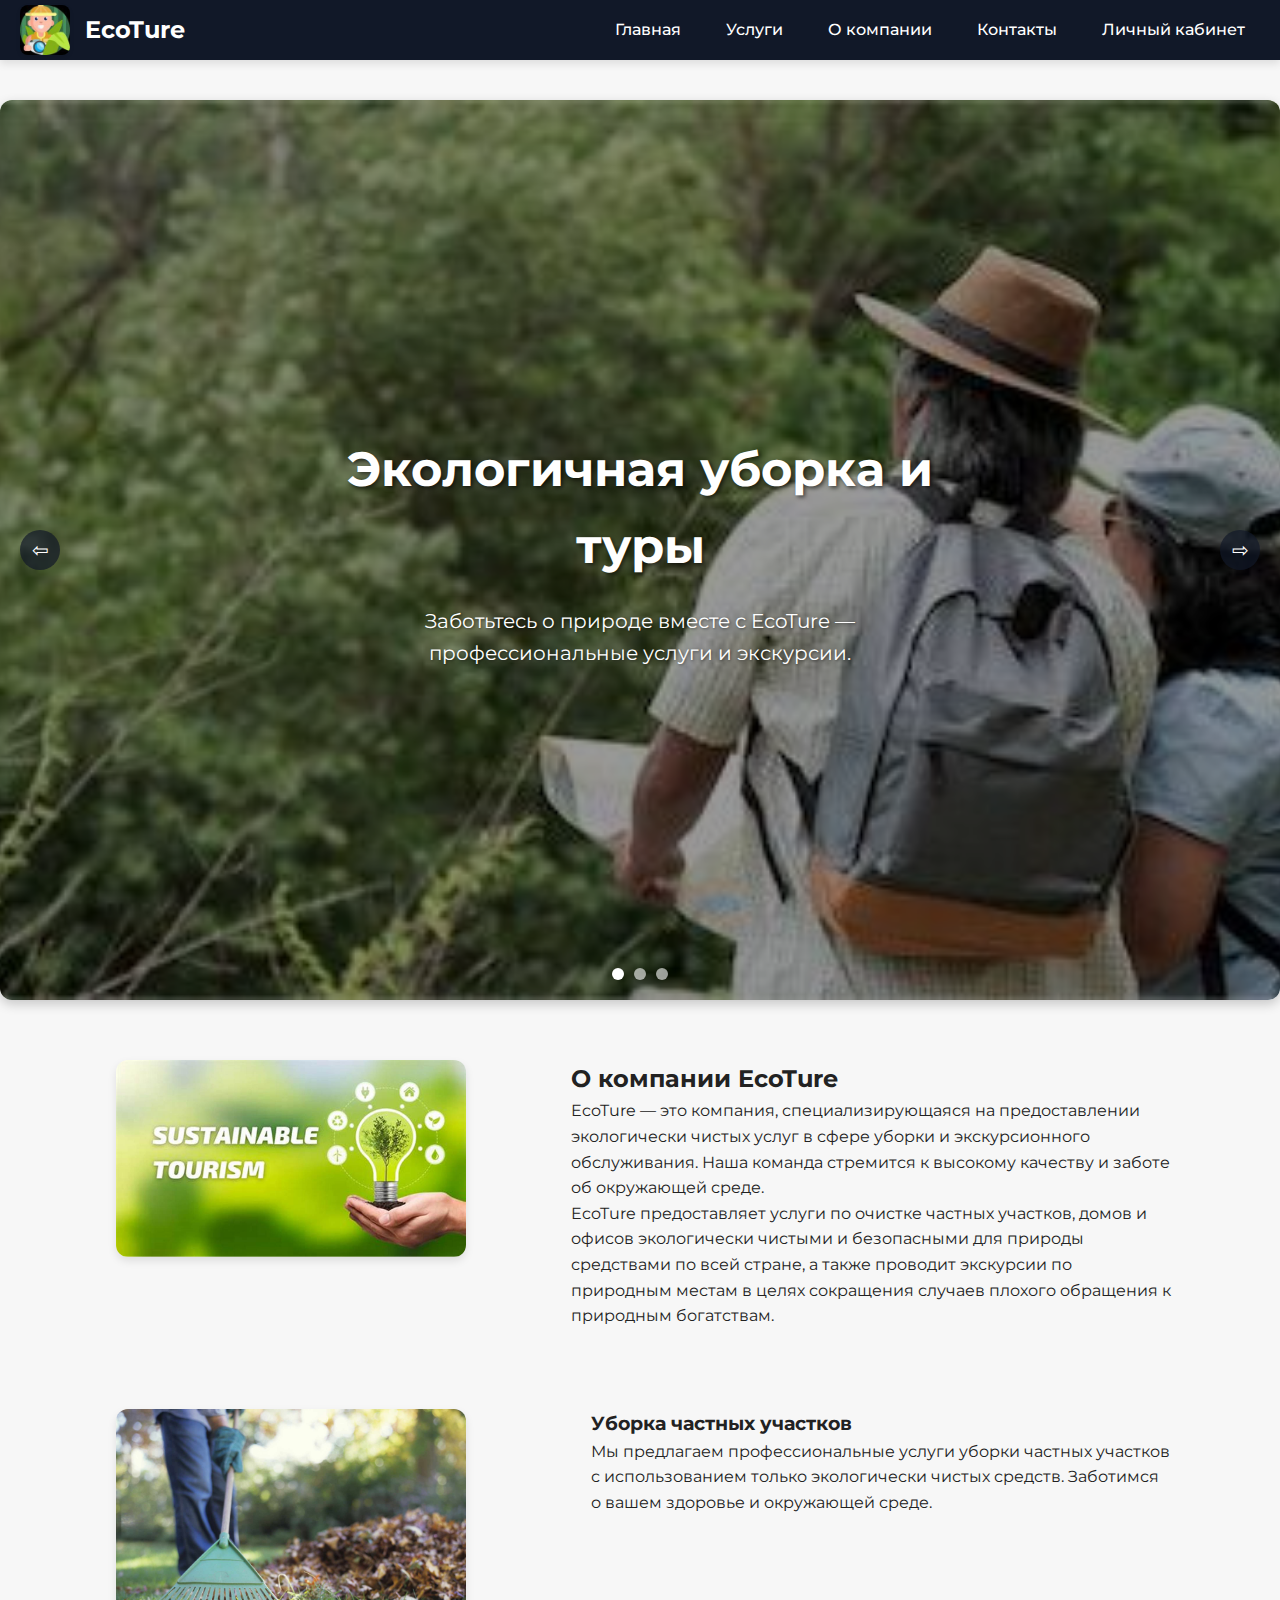
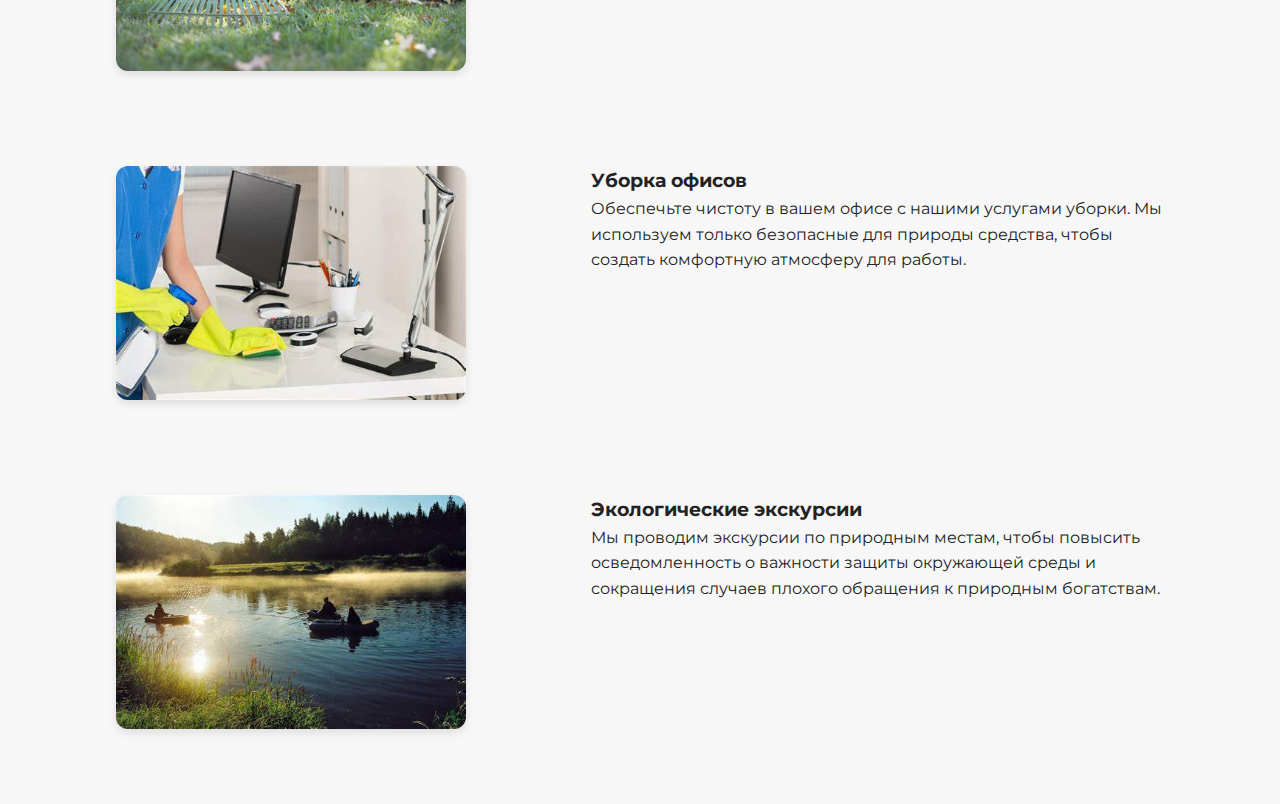
<file: index.htm>
<!DOCTYPE html>
<html lang="ru">
<head>
<meta charset="UTF-8" />
<title>EcoTure</title>
<link href="https://fonts.googleapis.com/css2?family=Montserrat:wght@400;700&display=swap" rel="stylesheet" />
<style>
* {
  box-sizing: border-box;
  margin: 0;
  padding: 0;
}

body {
  font-family: 'Montserrat', sans-serif;
  background-color: #f7f7f7;
  line-height: 1.6;
  color: #222;
}

/* Навигация */
#main-nav {
  background-color: #111828;
  height: 60px;
  display: flex;
  align-items: center;
  padding: 0 20px;
  box-shadow: 0 4px 8px rgba(0,0,0,0.1);
  position: relative;
  z-index: 10;
}

.logo-holder {
  display: flex;
  align-items: center;
}

.logo-img {
  height: 50px;
  width: auto;
  margin-right: 15px;
  border-radius: 8px;
  object-fit: contain;
  box-shadow: 0 2px 4px rgba(0,0,0,0.1);
}

.logo-text {
  color: #fff;
  font-size: 24px;
  font-weight: 700;
}

/* Меню */
#main-menu {
  list-style: none;
  display: flex;
  margin-left: auto;
}

.main-menu-item {
  margin-left: 15px;
}

.main-menu-item a {
  color: #fff;
  text-decoration: none;
  padding: 10px 15px;
  border-radius: 6px;
  font-weight: 500;
  transition: background-color 0.3s, transform 0.2s;
}

.main-menu-item a:hover {
  background-color: #eb7f00;
  transform: translateY(-2px);
}

/* Слайдер с фото с затемнением и текстом */
.slider-container {
  position: relative;
  max-width: 100%;
  overflow: hidden;
  border-radius: 12px;
  margin: 40px 0;
  box-shadow: 0 4px 12px rgba(0,0,0,0.2);
}
/* Анимация появления элементов */
    @keyframes fadeInUp {
      from {
        opacity: 0;
        transform: translateY(20px);
      }
      to {
        opacity: 1;
        transform: translateY(0);
      }
    }

    /* Стиль для элементов, которые будут анимированы */
    .animate {
      opacity: 0; /* изначально скрыты */
    }

    /* Для элементов с классом .visible */
    .visible {
      opacity: 1;
      transform: translateY(0);
      animation: fadeInUp 1s ease-out forwards;
    }
.slider {
  position: relative;
  display: flex;
  transition: transform 0.7s ease-in-out;
}

.slide {
  min-width: 100%;
  position: relative;
  display: flex;
  align-items: center;
  justify-content: center;
}

.slide img {
  width: 100%;
  height: 100vh; /* Высота вьюпорта для эффектного слайдера */
  object-fit: cover;
  display: block;
}

/* Наложение для затемнения */
.slide::before {
  content: "";
  position: absolute;
  top: 0; left: 0; right: 0; bottom: 0;
  background: rgba(0, 0, 0, 0.4);
  border-radius: 12px;
  z-index: 1;
}

/* Текст поверх затемнения */
.slide-content {
  position: absolute;
  top: 50%;
  left: 50%;
  transform: translate(-50%, -50%);
  color: #fff;
  text-align: center;
  padding: 0 20px;
  z-index: 2;
  max-width: 80%;
}

.slide-content h1 {
  font-family: 'Montserrat', sans-serif;
  font-size: 48px;
  font-weight: 700;
  margin-bottom: 20px;
  text-shadow: 2px 2px 4px rgba(0,0,0,0.6);
}

.slide-content p {
  font-size: 20px;
  max-width: 700px;
  margin: 0 auto;
  text-shadow: 1px 1px 3px rgba(0,0,0,0.5);
}

/* Блок "О компании" и "Услуги" в виде горизонтальной строки с изображениями и текстом справа */
.company-services-row {
  display: flex;
  flex-wrap: nowrap;
  justify-content: space-around;
  align-items: flex-start;
  margin: 40px auto;
  max-width: 1200px;
  padding: 20px;
}

.company-block, .services-block {
  display: flex;
  flex-direction: column;
  width: calc(33% - 20px);
  align-items: center;
  text-align: center;
}

/* Обертка для изображения и текста для каждого блока */
.company-block img, .services-block img {
  width: 100%;
  max-width: 350px;
  height: auto;
  border-radius: 12px;
  object-fit: cover;
  box-shadow: 0 4px 8px rgba(0,0,0,0.1);
  margin-bottom: 15px;
}

/* Текст справа от изображений */
.company-block h2, .services-block h3 {
  font-size: 22px;
  margin-bottom: 10px;
  color: #111828;
  font-weight: 700;
}

.company-block p, .services-block p {
  font-size: 16px;
  color: #444;
  line-height: 1.4;
  margin-bottom: 10px;
}

/* Стили для раздела "Наши Услуги" */
#our-services {
  display: flex;
  flex-direction: row;
  flex-wrap: nowrap;
  justify-content: space-around;
  align-items: flex-start;
  margin: 40px auto;
  max-width: 1200px;
  padding: 20px;
}

.service-item {
  display: flex;
  flex-direction: column;
  width: calc(33% - 20px);
  align-items: center;
  text-align: center;
  background-color: #e8f5e9;
  border-radius: 15px;
  padding: 20px;
  box-shadow: 0 4px 8px rgba(0,0,0,0.1);
  transition: transform 0.3s, box-shadow 0.3s;
}

.service-item:hover {
  transform: translateY(-5px);
  box-shadow: 0 12px 24px rgba(0,0,0,0.15);
}

.service-item h3 {
  font-size: 20px;
  margin-bottom: 10px;
  color: #4CAF50;
  font-weight: 700;
}

.service-item p {
  font-size: 14px;
  color: #555;
}

/* Анимация появления блоков */
.visible {
  opacity: 1;
  transform: translateY(0);
}

/* Индикаторы (круги) */
.indicators {
  position: absolute;
  bottom: 20px;
  width: 100%;
  display: flex;
  justify-content: center;
  gap: 10px;
  z-index: 3;
}

.indicator {
  width: 12px;
  height: 12px;
  border-radius: 50%;
  background-color: rgba(255,255,255,0.6);
  cursor: pointer;
  transition: background-color 0.3s;
}

.indicator.active {
  background-color: #fff;
}

/* Кнопки навигации */
.nav-buttons {
  position: absolute;
  top: 50%;
  width: 100%;
  display: flex;
  justify-content: space-between;
  transform: translateY(-50%);
  padding: 0 20px;
  z-index: 3;
}

.nav-button {
  background-color: rgba(17, 24, 40, 0.7);
  border: none;
  border-radius: 50%;
  width: 40px;
  height: 40px;
  cursor: pointer;
  display: flex;
  align-items: center;
  justify-content: center;
  font-size: 20px;
  color: #fff;
  transition: background-color 0.3s;
}

.nav-button:hover {
  background-color: rgba(17, 24, 40, 0.9);
}

/* Медиазапросы для адаптивности */
@media(max-width: 992px){
  .company-services-row, #our-services {
    flex-direction: column;
    align-items: center;
  }
  .company-block, .services-block, .service-item {
    width: 80%;
  }
}
</style>
</head>
<body>
<header>
<nav id="main-nav">
  <div class="logo-holder">
    <img src="logo.jpg" alt="EcoTure" class="logo-img" />
    <span class="logo-text">EcoTure</span>
  </div>
  <ul id="main-menu">
    <li class="main-menu-item"><a href="index.htm">Главная</a></li>
    <li class="main-menu-item"><a href="#">Услуги</a></li>
    <li class="main-menu-item"><a href="#">О компании</a></li>
    <li class="main-menu-item"><a href="#">Контакты</a></li>
    <li class="main-menu-item"><a href="#">Личный кабинет</a></li>
  </ul>
</nav>
</header>

<div class="slider-container">
  <div class="slider" id="slider">
    <div class="slide">
      <img src="1slide.jpg" alt="Слайд 1" />
      <div class="slide-content">
        <h1>Экологичная уборка и туры</h1>
        <p>Заботьтесь о природе вместе с EcoTure — профессиональные услуги и экскурсии.</p>
      </div>
    </div>
    <div class="slide">
      <img src="2slide.jpg" alt="Слайд 2" />
      <div class="slide-content">
        <h1>Чистая планета — наше будущее</h1>
        <p>Пользуйтесь экологически чистыми средствами и открывайте природные красоты.</p>
      </div>
    </div>
    <div class="slide">
      <img src="3slide.png" alt="Слайд 3" />
      <div class="slide-content">
        <h1>Экологические услуги и туры</h1>
        <p>Сохраняем природу вместе — ваши экологичные решения с EcoTure.</p>
      </div>
    </div>
  </div>
  <!-- Навигационные стрелки -->
  <div class="nav-buttons">
    <button class="nav-button" id="prevBtn" aria-label="Назад">&#8678;</button>
    <button class="nav-button" id="nextBtn" aria-label="Вперед">&#8680;</button>
  </div>
  <!-- Индикаторы -->
  <div class="indicators" id="indicators"></div>
</div>

<!-- Блок "О компании" -->
<div class="company-services-row" id="about">
  <div class="company-block">
    <img src="companyglav.jpg" alt="О компании" />
  </div>
  <div class="about-text" style="max-width: 600px; display:flex; align-items:flex-start; justify-content:flex-start;">
    <div>
      <h2>О компании EcoTure</h2>
      <p>EcoTure — это компания, специализирующаяся на предоставлении экологически чистых услуг в сфере уборки и экскурсионного обслуживания. Наша команда стремится к высокому качеству и заботе об окружающей среде.</p>
      <p>EcoTure предоставляет услуги по очистке частных участков, домов и офисов экологически чистыми и безопасными для природы средствами по всей стране, а также проводит экскурсии по природным местам в целях сокращения случаев плохого обращения к природным богатствам.</p>
    </div>
  </div>
</div>

<!-- Блок "Наши Услуги" -->
<div class="company-services-row" id="services">
  <div class="services-block">
    <img src="uchastok.jpg" alt="Уборка частных участков" />
  </div>
  <div class="services-text" style="max-width: 600px; display:flex; flex-direction:column; align-items:flex-start; justify-content:flex-start; padding-left:20px;">
    <h3>Уборка частных участков</h3>
    <p>Мы предлагаем профессиональные услуги уборки частных участков с использованием только экологически чистых средств. Заботимся о вашем здоровье и окружающей среде.</p>
  </div>
</div>

<div class="company-services-row" id="office-cleaning" style="margin-top:20px;">
  <div class="services-block">
    <img src="ofic.jpg" alt="Уборка офисов" />
  </div>
  <div class="services-text" style="max-width: 600px; display:flex; flex-direction:column; align-items:flex-start; justify-content:flex-start; padding-left:20px;">
    <h3>Уборка офисов</h3>
    <p>Обеспечьте чистоту в вашем офисе с нашими услугами уборки. Мы используем только безопасные для природы средства, чтобы создать комфортную атмосферу для работы.</p>
  </div>
</div>

<div class="company-services-row" id="eco-tours" style="margin-top:20px;">
  <div class="services-block">
    <img src="tur.jpg" alt="Экологические экскурсии" />
  </div>
  <div class="services-text" style="max-width: 600px; display:flex; flex-direction:column; align-items:flex-start; justify-content:flex-start; padding-left:20px;">
    <h3>Экологические экскурсии</h3>
    <p>Мы проводим экскурсии по природным местам, чтобы повысить осведомленность о важности защиты окружающей среды и сокращения случаев плохого обращения к природным богатствам.</p>
  </div>
</div>

<!-- Скрипт для слайдера и индикаторов -->
<script>
const slider = document.getElementById('slider');
const slides = document.querySelectorAll('.slide');
const totalSlides = slides.length;
let currentSlide = 0;

// Создаем индикаторы
const indicatorsContainer = document.getElementById('indicators');
const indicators = [];

for (let i = 0; i < totalSlides; i++) {
  const ind = document.createElement('div');
  ind.classList.add('indicator');
  if (i === 0) ind.classList.add('active');
  ind.dataset.index = i;
  indicatorsContainer.appendChild(ind);
  indicators.push(ind);
}

function updateSlide() {
  const offset = -currentSlide * 100;
  slider.style.transform = `translateX(${offset}%)`;
  updateIndicators();
}

function updateIndicators() {
  indicators.forEach((ind, index) => {
    if (index === currentSlide) {
      ind.classList.add('active');
    } else {
      ind.classList.remove('active');
    }
  });
}

// Обработчики стрелок
document.getElementById('nextBtn').addEventListener('click', () => {
  currentSlide = (currentSlide + 1) % totalSlides;
  updateSlide();
});

document.getElementById('prevBtn').addEventListener('click', () => {
  currentSlide = (currentSlide - 1 + totalSlides) % totalSlides;
  updateSlide();
});

// Обработчики индикаторов
indicators.forEach((ind, index) => {
  ind.addEventListener('click', () => {
    currentSlide = index;
    updateSlide();
  });
});

// Автоматическая прокрутка
setInterval(() => {
  currentSlide = (currentSlide + 1) % totalSlides;
  updateSlide();
}, 5000); // 5 секунд

// Анимация появления блоков
document.addEventListener('DOMContentLoaded', () => {
  const aboutSection = document.getElementById('about');
  const servicesSections = [
    document.getElementById('services'),
    document.getElementById('office-cleaning'),
    document.getElementById('eco-tours')
  ];

  const options = {
    root: null,
    rootMargin: '0px',
    threshold: 0.1
  };

  const observer = new IntersectionObserver((entries, obs) => {
    entries.forEach(entry => {
      if (entry.isIntersecting) {
        entry.target.classList.add('visible');
        obs.unobserve(entry.target);
      }
    });
  }, options);

  observer.observe(aboutSection);
  servicesSections.forEach(section => observer.observe(section));
});
</script>
</body>
</html>
</file>
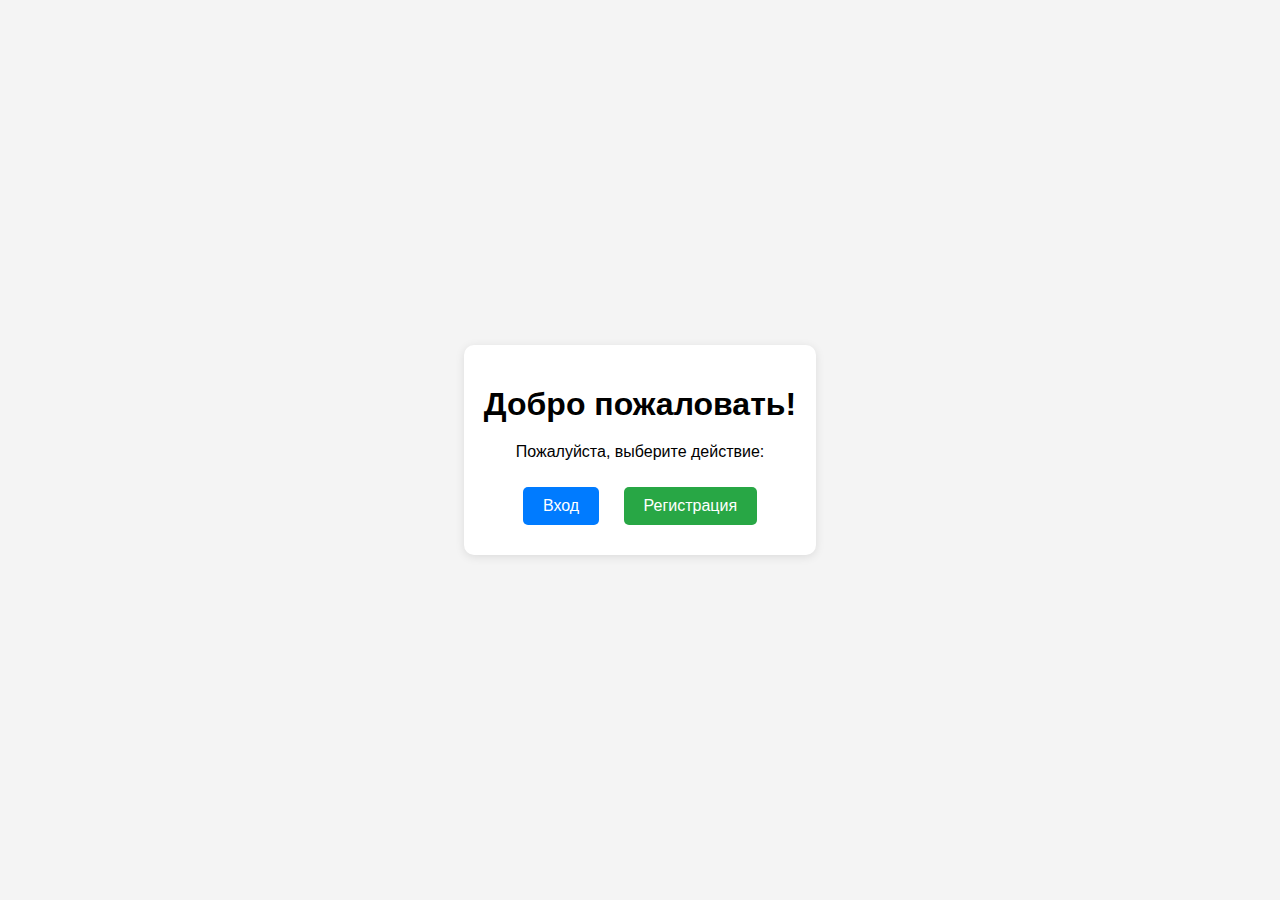
<file: cabinet.html>
<!DOCTYPE html>
<html lang="ru">
<head>
    <meta charset="UTF-8">
    <meta name="viewport" content="width=device-width, initial-scale=1.0">
    <title>Вход или Регистрация</title>
    <style>
        body {
            font-family: Arial, sans-serif;
            display: flex;
            justify-content: center;
            align-items: center;
            height: 100vh;
            background-color: #f4f4f4;
            margin: 0;
        }
        .container {
            text-align: center;
            background: white;
            padding: 20px;
            border-radius: 10px;
            box-shadow: 0 2px 10px rgba(0, 0, 0, 0.1);
        }
        h1 {
            margin-bottom: 20px;
        }
        button {
            padding: 10px 20px;
            font-size: 16px;
            margin: 10px;
            border: none;
            border-radius: 5px;
            cursor: pointer;
        }
        .login-button {
            background-color: #007bff;
            color: white;
        }
        .register-button {
            background-color: #28a745;
            color: white;
        }
    </style>
</head>
<body>
    <div class="container">
        <h1>Добро пожаловать!</h1>
        <p>Пожалуйста, выберите действие:</p>
        <button class="login-button" onclick="window.location.href='login.php'">Вход</button>
        <button class="register-button" onclick="window.location.href='register.php'">Регистрация</button>
    </div>
</body>
</html>
</file>
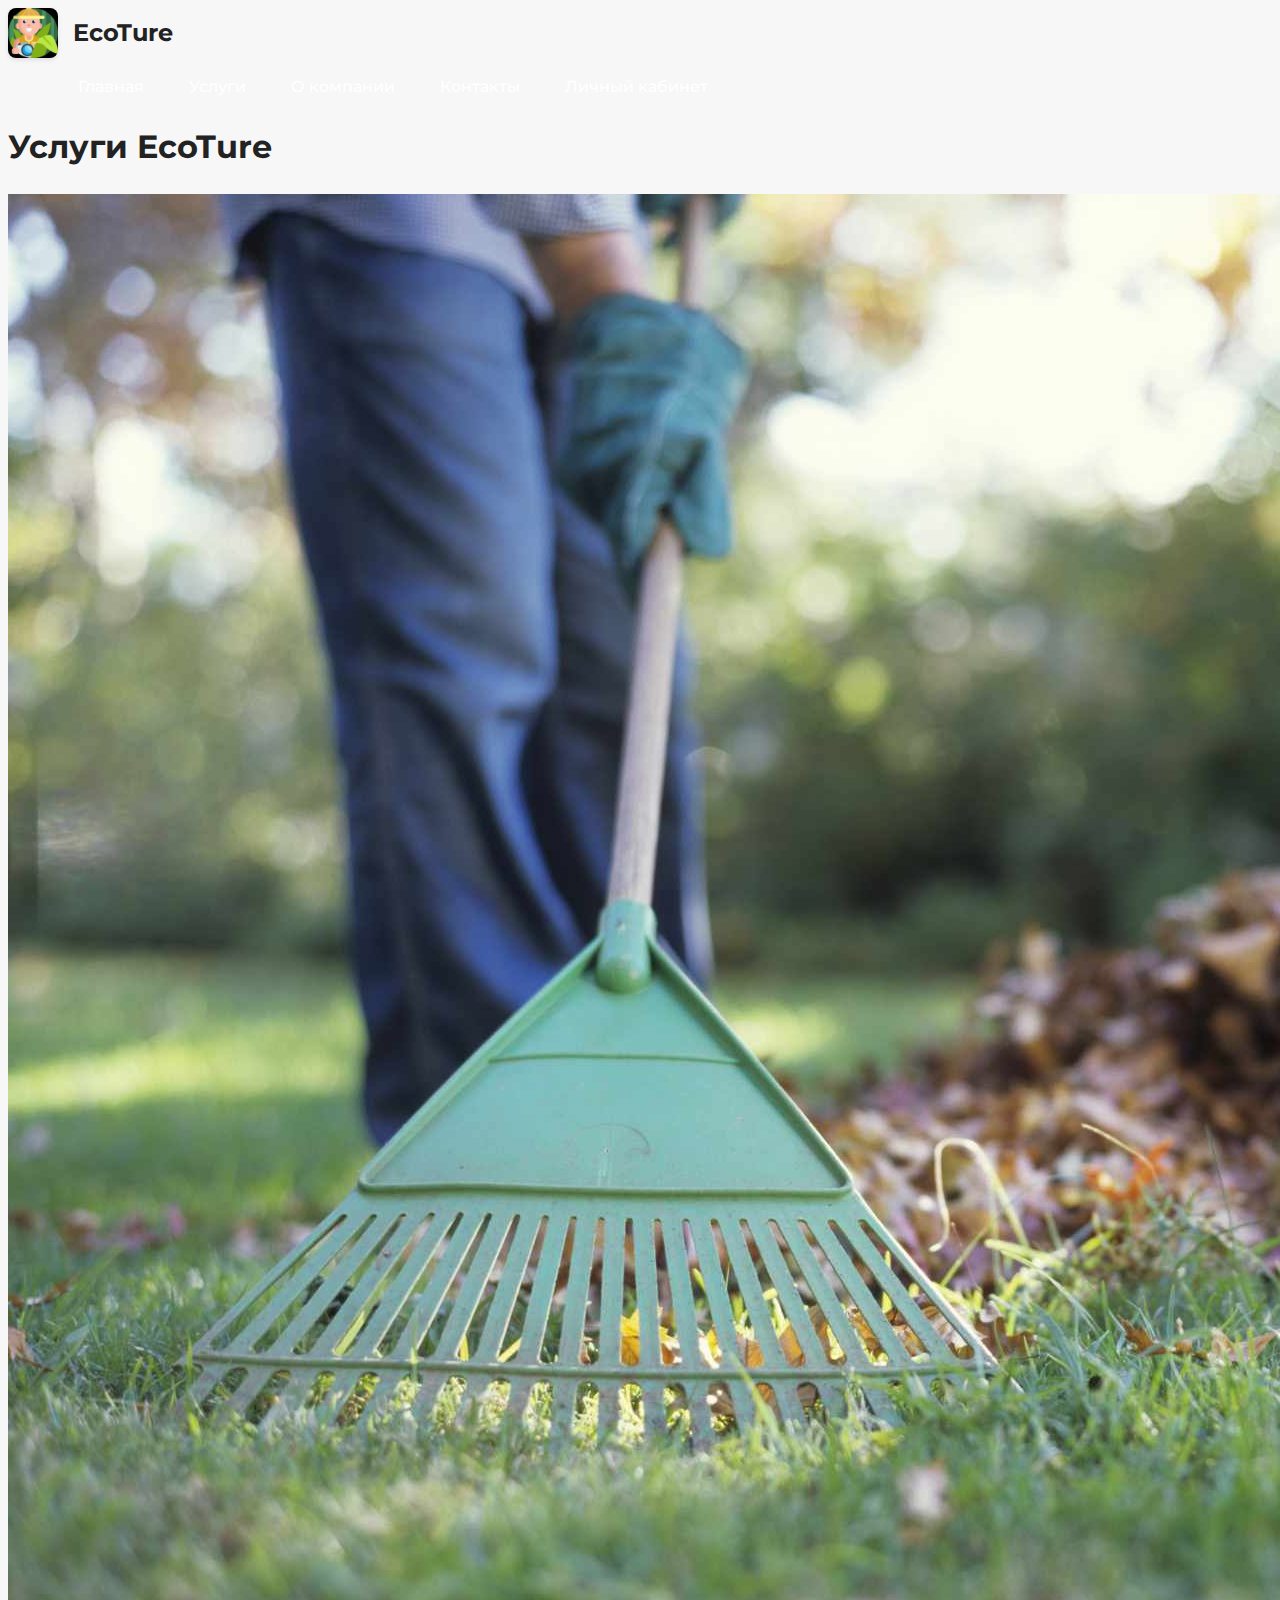
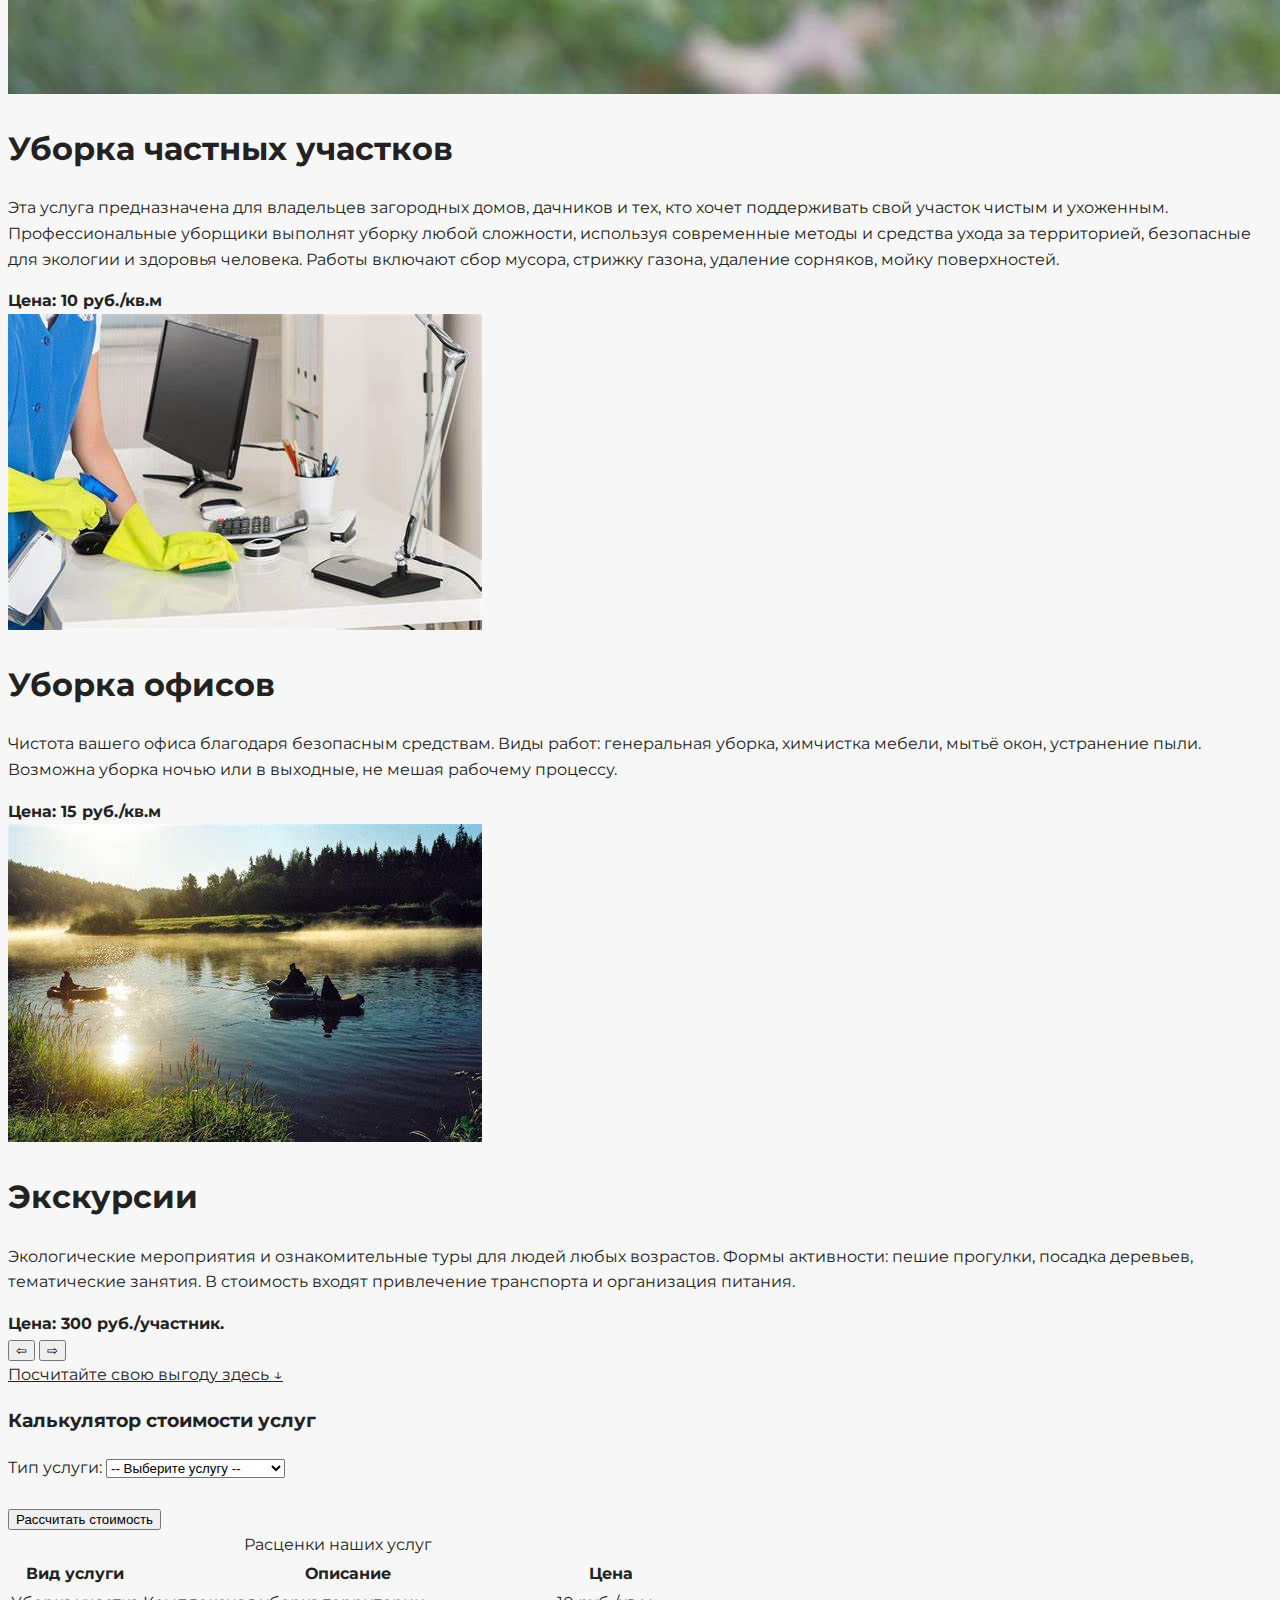
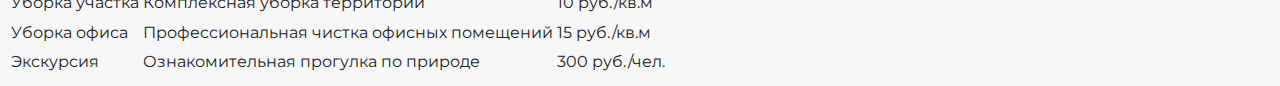
<file: uslugi.html>
<!DOCTYPE html>
<html lang="ru">
<head>
<meta charset="UTF-8" />
<title>EcoTure</title>
<link href="https://fonts.googleapis.com/css2?family=Montserrat:wght@400;700&display=swap" rel="stylesheet" />
<style>
body { font-family: 'Montserrat', sans-serif; background-color: #f7f7f7; color: #222; line-height: 1.6; } /* Шрифты и цвета */ :root { --primary-color: #3498db; --secondary-color: #fcfcfc; } /* Верхняя панель */ #main-menu {
  list-style: none;
  display: flex;
  margin-left: auto;
}

.main-menu-item {
  margin-left: 15px;
}

.main-menu-item a {
  color: #fff;
  text-decoration: none;
  padding: 10px 15px;
  border-radius: 6px;
  font-weight: 500;
  transition: background-color 0.3s, transform 0.2s;
}

.main-menu-item a:hover {
  background-color: #eb7f00;
  transform: translateY(-2px);
} .logo-holder { display: flex; align-items: center; } .logo-img { height: 50px; width: auto; margin-right: 15px; border-radius: 8px; object-fit: contain; box-shadow: 0 2px 4px rgba(0,0,0,0.1); } .logo-text { font-size: 24px; font-weight: 700; }; .main-menu-item a:hover { background-color: rgba(255,255,255,0.1); transform: translateY(-2px); } /* Секция контактов */ #contacts { padding: 5rem 0; background-color: var(--secondary-color); } .section-header { text-align: center; margin-bottom: 3rem; } .section-header h2 { font-size: 2.5rem; margin-bottom: 1rem; } .section-header p { color: #777; } /* Карточки контактов */ .contact-card { border-radius: 10px; background-color: #fff; box-shadow: 0 10px 20px rgba(0,0,0,0.1); padding: 2rem; text-align: center; } .contact-icon { font-size: 3rem; color: var(--primary-color); margin-bottom: 1rem; } .contact-info h5 { font-size: 1.5rem; margin-bottom: 0.5rem; } .contact-info p { color: #777; } /* Форма обратной связи */ #contactForm { background-color: #fff; border-radius: 10px; box-shadow: 0 10px 20px rgba(0,0,0,0.1); padding: 2rem; } .form-group { margin-bottom: 1.5rem; } .form-group label { font-weight: 600; } .form-group input, .form-group textarea { width: 100%; padding: 1rem; border: 1px solid #ccc; border-radius: 5px; outline: none; } .form-group button { background-color: var(--primary-color); color: #fff; padding: 1rem 2rem; border: none; border-radius: 5px; cursor: pointer; transition: background-color 0.3s; } .form-group button:hover { background-color: #2980b9; } /* Отзывчивый дизайн */ @media only screen and (max-width: 768px) { .row > div { margin-bottom: 2rem !important; } }
</style>
</head>
<body>
<header>
<nav id="main-nav">
  <div class="logo-holder">
    <img src="logo.jpg" alt="EcoTure" class="logo-img"/>
    <span class="logo-text">EcoTure</span>
  </div>
  <ul id="main-menu">
    <li class="main-menu-item"><a href="index.html">Главная</a></li>
    <li class="main-menu-item"><a href="uslugi.html">Услуги</a></li>
    <li class="main-menu-item"><a href="company.html">О компании</a></li>
    <li class="main-menu-item"><a href="contacts.html">Контакты</a></li>
    <li class="main-menu-item"><a href="cabinet.html">Личный кабинет</a></li>
  </ul>
</nav>
</header>

<h1>Услуги EcoTure</h1>

<div class="slider-container">
  <div class="slider" id="slider">
    <div class="slide">
      <img src="uchastok.jpg" alt="Слайд 1" />
      <div class="slide-content">
        <h1>Уборка частных участков</h1>
        <p>Эта услуга предназначена для владельцев загородных домов, дачников и тех, кто хочет поддерживать свой участок чистым и ухоженным. Профессиональные уборщики выполнят уборку любой сложности, используя современные методы и средства ухода за территорией, безопасные для экологии и здоровья человека. Работы включают сбор мусора, стрижку газона, удаление сорняков, мойку поверхностей.</p>
        <strong>Цена: 10 руб./кв.м</strong>
      </div>
    </div>
    <div class="slide">
      <img src="ofic.jpg" alt="Слайд 2" />
      <div class="slide-content">
        <h1>Уборка офисов</h1>
        <p>Чистота вашего офиса благодаря безопасным средствам. Виды работ: генеральная уборка, химчистка мебели, мытьё окон, устранение пыли. Возможна уборка ночью или в выходные, не мешая рабочему процессу.</p>
        <strong>Цена: 15 руб./кв.м</strong>
      </div>
    </div>
    <div class="slide">
      <img src="tur.jpg" alt="Слайд 3" />
      <div class="slide-content">
        <h1>Экскурсии</h1>
        <p>Экологические мероприятия и ознакомительные туры для людей любых возрастов. Формы активности: пешие прогулки, посадка деревьев, тематические занятия. В стоимость входят привлечение транспорта и организация питания.</p>
        <strong>Цена: 300 руб./участник.</strong>
      </div>
    </div>
  </div>

  <!-- Стрелки навигации -->
  <div class="nav-buttons">
    <button id="prevBtn" class="nav-button">⇦</button>
    <button id="nextBtn" class="nav-button">⇨</button>
  </div>

  <!-- Индикаторы -->
  <div class="indicators" id="indicators"></div>
</div>

<u>Посчитайте свою выгоду здесь ↓</u>

<div class="calculator" id="calculator">
  <h3>Калькулятор стоимости услуг</h3>
  <form action="" method="post">
    <label for="serviceType">Тип услуги:</label>
    <select id="serviceType" onchange="showFields()">
      <option value="">-- Выберите услугу --</option>
      <option value="landscaping">Уборка участка</option>
      <option value="office">Уборка офиса</option>
      <option value="excursion">Экологическая экскурсия</option>
    </select><br/><br/>
    
    <div id="additionalFields"></div>

    <button type="button" onclick="calculateCost()">Рассчитать стоимость</button>
    <div class="result" id="resultDisplay"></div>
  </form>

  <table class="price-table">
    <caption>Расценки наших услуг</caption>
    <thead>
      <tr>
        <th>Вид услуги</th>
        <th>Описание</th>
        <th>Цена</th>
      </tr>
    </thead>
    <tbody>
      <tr>
        <td>Уборка участка</td>
        <td>Комплексная уборка территории</td>
        <td>10 руб./кв.м</td>
      </tr>
      <tr>
        <td>Уборка офиса</td>
        <td>Профессиональная чистка офисных помещений</td>
        <td>15 руб./кв.м</td>
      </tr>
      <tr>
        <td>Экскурсия</td>
        <td>Ознакомительная прогулка по природе</td>
        <td>300 руб./чел.</td>
      </tr>
    </tbody>
  </table>
</div>

<script>
const slider = document.getElementById('slider');
const slides = document.querySelectorAll('.slide');
const totalSlides = slides.length;
let currentSlide = 0;

// Создание индикаторов
const indicatorsContainer = document.getElementById('indicators');
const indicators = [];

for (let i = 0; i < totalSlides; i++) {
  const ind = document.createElement('div');
  ind.classList.add('indicator');
  if (i === 0) ind.classList.add('active');
  ind.dataset.index = i;
  indicatorsContainer.appendChild(ind);
  indicators.push(ind);
}

function updateSlide() {
  const offset = -currentSlide * 100;
  slider.style.transform = `translateX(${offset}%)`;
  updateIndicators();
}

function updateIndicators() {
  indicators.forEach((ind, index) => {
    if (index === currentSlide) {
      ind.classList.add('active');
    } else {
      ind.classList.remove('active');
    }
  });
}

// Обработка щелчков
document.getElementById('nextBtn').addEventListener('click', () => {
  currentSlide = (currentSlide + 1) % totalSlides;
  updateSlide();
});

document.getElementById('prevBtn').addEventListener('click', () => {
  currentSlide = (currentSlide - 1 + totalSlides) % totalSlides;
  updateSlide();
});

// Обработка щелчка по индикатору
indicators.forEach((ind, index) => {
  ind.addEventListener('click', () => {
    currentSlide = index;
    updateSlide();
  });
});

// Логика для калькулятора
function showFields() {
  const serviceType = document.getElementById('serviceType').value;
  const additionalFields = document.getElementById('additionalFields');
  additionalFields.innerHTML = '';

  if (serviceType === 'landscaping' || serviceType === 'office') {
    additionalFields.innerHTML = `
      <label for="area">Площадь (кв. м):</label>
      <input type="number" id="area" placeholder="Введите площадь">
    `;
  } else if (serviceType === 'excursion') {
    additionalFields.innerHTML = `
      <label for="numParticipants">Количество участников:</label>
      <input type="number" id="numParticipants" placeholder="Введите число участников">
    `;
  }
}

function calculateCost() {
  const serviceType = document.getElementById('serviceType').value;
  let cost = 0;

  if (serviceType === 'landscaping' || serviceType === 'office') {
    const area = parseFloat(document.getElementById('area').value);
    cost = Math.round(area * (serviceType === 'landscaping' ? 10 : 15));
  } else if (serviceType === 'excursion') {
    const participants = parseInt(document.getElementById('numParticipants').value);
    cost = participants * 300;
  }

  document.getElementById('resultDisplay').innerHTML = `<strong>Общая стоимость:</strong> ${cost} ₽`;
}
</script>
<script>
  <?php
session_start();
require 'db.php';

// Проверка данных
$service_type = $_POST['service_type'] ?? '';
$room_type = $_POST['room_type'] ?? '';
$area = (int)($_POST['area'] ?? 0);

// Защита от пустых или некорректных данных
if (empty($service_type) || empty($room_type) || $area <= 0) {
    $_SESSION['error'] = "Пожалуйста, заполните все поля корректно.";
    header("Location: services.php");
    exit;
}
  // Сохраняем в историю только если пользователь вошёл
if (!empty($_SESSION['user_id'])) {
    $user_id = $_SESSION['user_id'];
    $params = json_encode(['room_type' => $room_type, 'area' => $area], JSON_UNESCAPED_UNICODE);

    $stmt = $conn->prepare("INSERT INTO calculations (user_id, service_type, parameters, result_price, created_at) VALUES (?, ?, ?, ?, NOW())");
    $stmt->bind_param("issd", $user_id, $service_type, $params, $amount);
    $stmt->execute();
}

// Показать результат (или можно вернуть на services.php с сообщением)
echo "<h2>Примерная стоимость: <strong>{$amount} ₽</strong></h2>";
echo "<p><a href='profile.php'>Перейти в личный кабинет</a></p>";
echo "<p><a href='services.php'>Назад</a></p>";
?>
</script>
</body>
</html>
</file>
